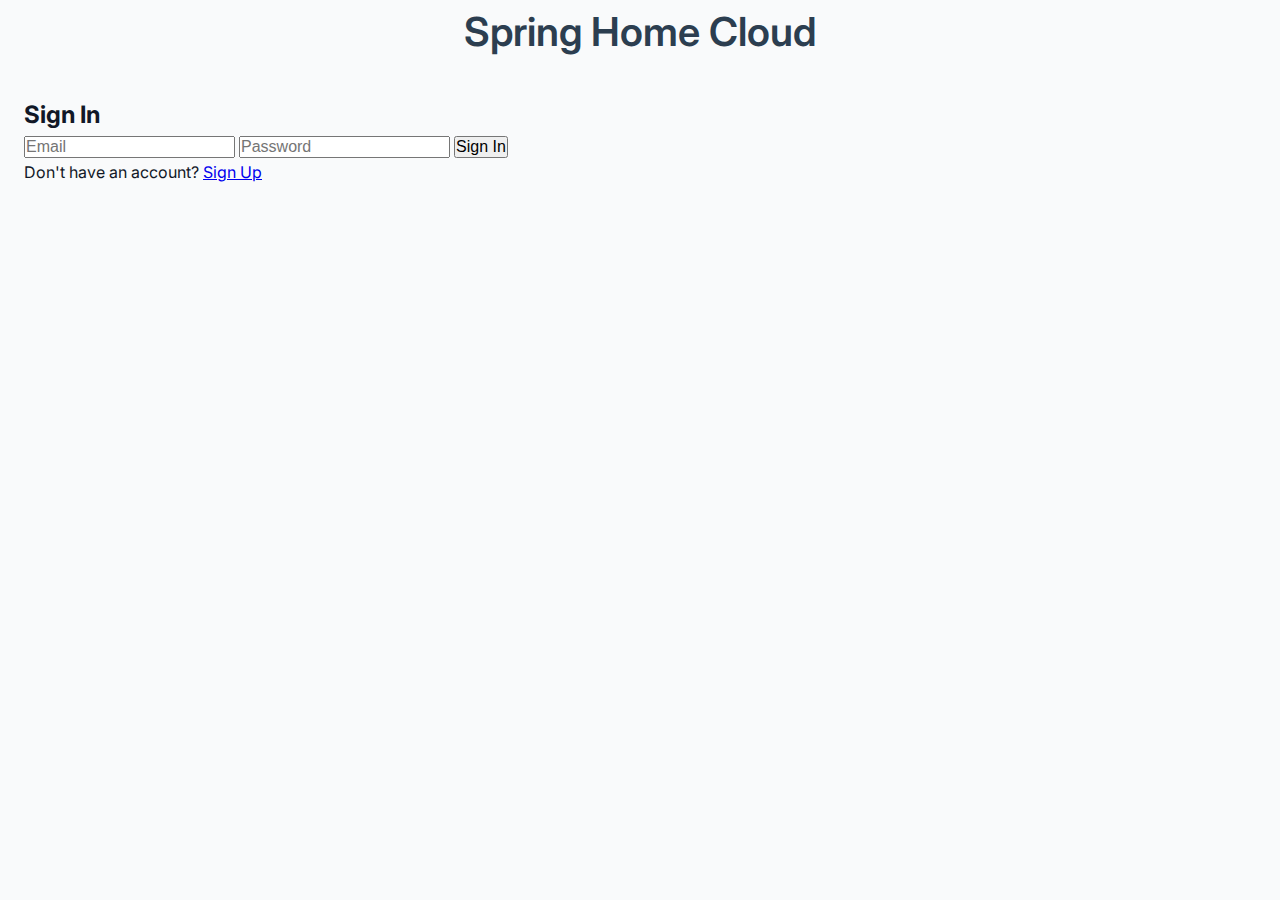
<file: src/main/resources/static/index.html>
<!DOCTYPE html>
<html lang="en">
<head>
    <meta charset="UTF-8">
    <meta name="viewport" content="width=device-width, initial-scale=1.0">
    <title>Spring Home Cloud</title>
    <link href="css/style.css" rel="stylesheet">
</head>
<body>
    <div class="container">
        <header>
            <h1>Spring Home Cloud</h1>
            <div id="userInfo" style="display: none;">
                Welcome, <span id="userName"></span>
                <button onclick="logout()">Logout</button>
            </div>
        </header>

        <div id="authForms">
            <div id="loginForm">
                <h2>Sign In</h2>
                <form onsubmit="login(event)">
                    <input type="email" id="loginEmail" placeholder="Email" required>
                    <input type="password" id="loginPassword" placeholder="Password" required>
                    <button type="submit">Sign In</button>
                </form>
                <p>Don't have an account? <a href="#" onclick="toggleForms()">Sign Up</a></p>
            </div>

            <div id="registerForm" style="display: none;">
                <h2>Sign Up</h2>
                <form onsubmit="register(event)">
                    <input type="text" id="fullName" placeholder="Full Name" required>
                    <input type="email" id="registerEmail" placeholder="Email" required>
                    <input type="password" id="registerPassword" placeholder="Password" required>
                    <button type="submit">Sign Up</button>
                </form>
                <p>Already have an account? <a href="#" onclick="toggleForms()">Sign In</a></p>
            </div>
        </div>

        <div id="fileManager" style="display: none;">
            <div id="dropZone">
                <p>Drag and drop files here or click to upload</p>
                <input type="file" id="fileInput" multiple style="display: none;">
            </div>

            <div id="fileList">
                <h2>Your Files</h2>
                <div id="files"></div>
            </div>
        </div>
    </div>
    <script src="js/app.js"></script>
</body>
</html>
</file>
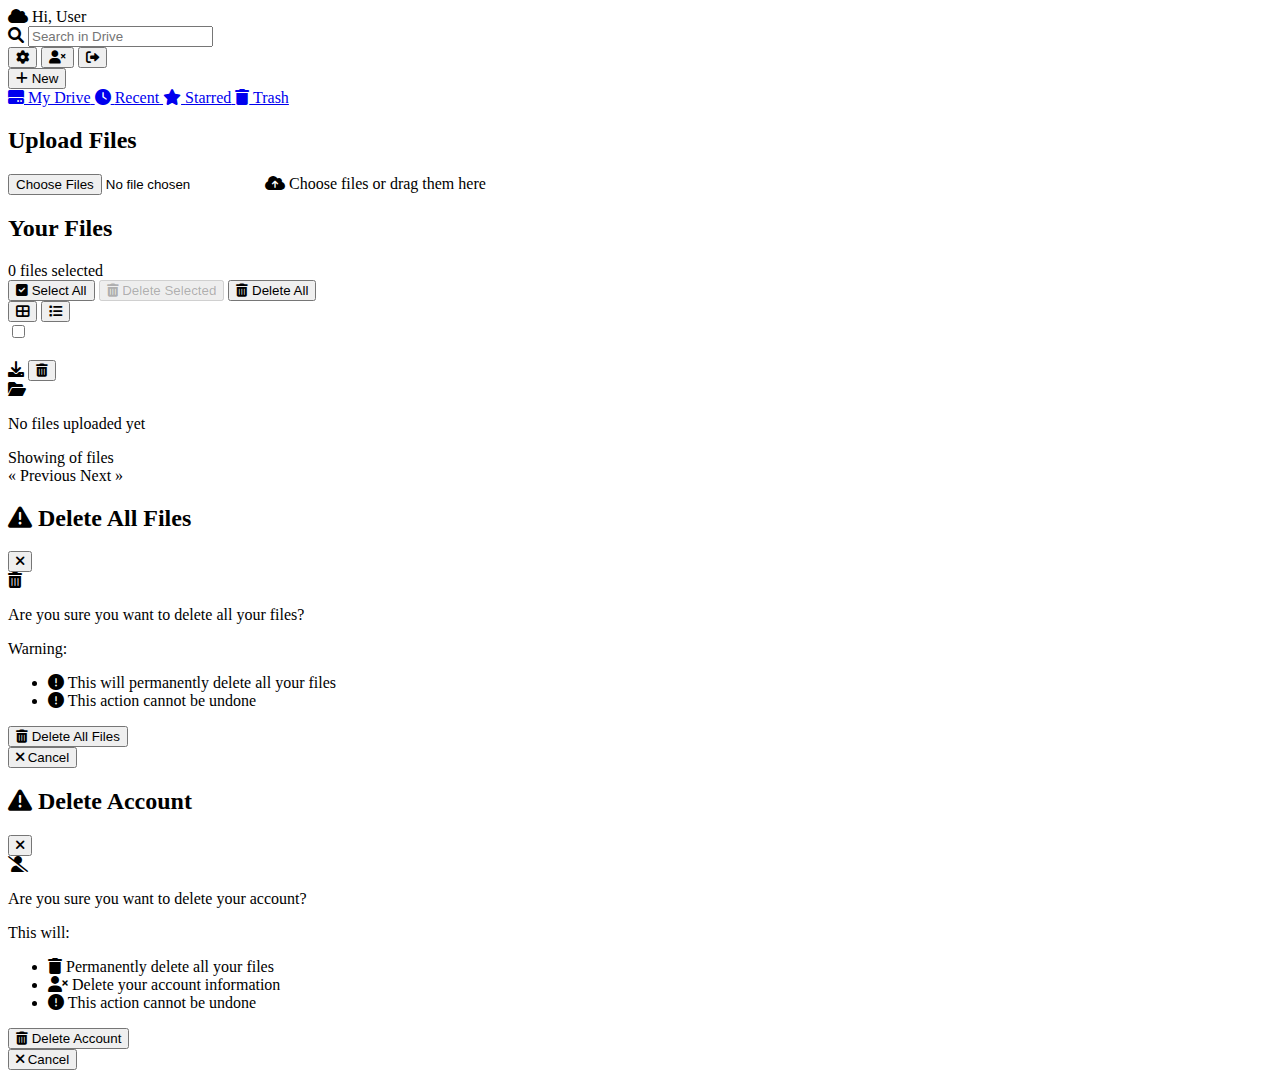
<file: src/main/resources/templates/home.html>
<!DOCTYPE html>
<html xmlns:th="http://www.thymeleaf.org" lang="en">
  <head>
    <meta charset="UTF-8" />
    <meta
      name="viewport"
      content="width=device-width, initial-scale=1.0, maximum-scale=1.0, user-scalable=no"
    />
    <title>Drive - Spring Cloud</title>
    <link
      rel="stylesheet"
      th:href="@{/css/style.css(v=${#dates.createNow().getTime()})}"
    />
    <link
      rel="stylesheet"
      href="https://cdnjs.cloudflare.com/ajax/libs/font-awesome/6.0.0/css/all.min.css"
    />
  </head>
  <body class="drive-layout">
    <!-- Header -->
    <header class="drive-header">
      <div class="header-left">
        <div class="brand">
          <i class="fas fa-cloud brand-icon"></i>
          <span class="brand-name"
            >Hi, <span th:text="${userFullName}">User</span></span
          >
        </div>
        <div class="search-bar">
          <i class="fas fa-search search-icon"></i>
          <input type="text" placeholder="Search in Drive" />
        </div>
      </div>
      <div class="header-right">
        <button class="icon-btn" title="Settings">
          <i class="fas fa-cog"></i>
        </button>
        <button id="deleteAccountBtn" class="icon-btn" title="Delete Account">
          <i class="fas fa-user-times"></i>
        </button>
        <form th:action="@{/logout}" method="post" style="display: inline">
          <button type="submit" class="icon-btn" title="Sign out">
            <i class="fas fa-sign-out-alt"></i>
          </button>
        </form>
      </div>
    </header>

    <!-- Main Content -->
    <div class="drive-container">
      <!-- Sidebar -->
      <aside class="drive-sidebar">
        <div class="upload-btn-container">
          <button
            class="new-btn"
            onclick="document.getElementById('file').click()"
          >
            <i class="fas fa-plus"></i>
            <span>New</span>
          </button>
        </div>
        <nav class="sidebar-nav">
          <a href="#" class="nav-item active">
            <i class="fas fa-hdd"></i>
            <span>My Drive</span>
          </a>
          <a href="#" class="nav-item">
            <i class="fas fa-clock"></i>
            <span>Recent</span>
          </a>
          <a href="#" class="nav-item">
            <i class="fas fa-star"></i>
            <span>Starred</span>
          </a>
          <a href="#" class="nav-item">
            <i class="fas fa-trash"></i>
            <span>Trash</span>
          </a>
        </nav>
      </aside>

      <!-- Main Content Area -->
      <main class="drive-main">
        <div class="upload-section">
          <h2>Upload Files</h2>
          <div class="upload-card">
            <form
              th:action="@{/files/upload}"
              method="post"
              enctype="multipart/form-data"
              class="upload-form"
            >
              <div class="file-input-container">
                <input
                  type="file"
                  name="files"
                  id="file"
                  class="file-input"
                  required
                  multiple
                  accept="*/*"
                />
                <label for="file" class="file-label">
                  <i class="fas fa-cloud-upload-alt"></i>
                  <span>Choose files or drag them here</span>
                </label>
              </div>
              <div
                id="uploadProgress"
                class="upload-progress"
                style="display: none"
              >
                <div class="progress-bar">
                  <div class="progress-fill"></div>
                </div>
                <div class="progress-text">
                  Uploading... <span class="progress-percent">0%</span>
                </div>
              </div>
              <div id="previewContainer" class="preview-container"></div>
            </form>
          </div>
        </div>

        <div class="files-section">
          <h2>Your Files</h2>
          <div
            th:if="${message}"
            class="alert alert-success"
            th:text="${message}"
          ></div>
          <div
            th:if="${error}"
            class="alert alert-error"
            th:text="${error}"
          ></div>

          <div class="bulk-actions" th:if="${files != null and !files.empty}">
            <div class="selection-info">
              <span id="selectedCount">0 files selected</span>
            </div>
            <div class="bulk-buttons">
              <button id="selectAll" class="action-btn">
                <i class="fas fa-check-square"></i> Select All
              </button>
              <button
                id="deleteSelected"
                class="action-btn delete-btn"
                disabled
              >
                <i class="fas fa-trash-alt"></i> Delete Selected
              </button>
              <button
                onclick="showDeleteAllFilesModal()"
                class="action-btn delete-btn"
              >
                <i class="fas fa-trash-alt"></i> Delete All
              </button>
            </div>
          </div>

          <div class="view-controls">
            <div class="view-toggle">
              <button
                class="view-btn active"
                data-view="grid"
                title="Grid view"
              >
                <i class="fas fa-th-large"></i>
              </button>
              <button class="view-btn" data-view="list" title="List view">
                <i class="fas fa-list"></i>
              </button>
            </div>
          </div>

          <div class="files-container">
            <div
              th:if="${files != null and !files.empty}"
              class="file-grid"
              id="filesView"
            >
              <div th:each="file : ${files}" class="file-card">
                <div class="file-select">
                  <input
                    type="checkbox"
                    th:value="${file.id}"
                    class="file-checkbox"
                    title="Select file"
                  />
                </div>
                <div
                  th:if="${file.contentType != null and file.contentType.startsWith('image/')}"
                  class="file-thumbnail"
                >
                  <img
                    th:src="@{/files/thumbnail/{id}(id=${file.id})}"
                    th:alt="${file.fileName}"
                    class="thumbnail-image"
                  />
                </div>
                <div
                  th:unless="${file.contentType != null and file.contentType.startsWith('image/')}"
                  class="file-icon"
                >
                  <i
                    th:class="${'fas ' + 
                        (file.contentType != null ? 
                            (file.contentType.startsWith('image/') ? 'fa-image' :
                             file.contentType.startsWith('video/') ? 'fa-file-video' :
                             file.contentType.startsWith('audio/') ? 'fa-file-audio' :
                             file.contentType == 'application/pdf' ? 'fa-file-pdf' :
                             file.contentType.contains('word') ? 'fa-file-word' :
                             file.contentType.contains('spreadsheet') ? 'fa-file-excel' :
                             file.contentType.contains('presentation') ? 'fa-file-powerpoint' :
                             'fa-file') : 'fa-file')}"
                  >
                  </i>
                </div>
                <div class="file-info">
                  <span class="file-name" th:text="${file.fileName}"></span>
                  <span
                    class="file-size"
                    th:text="${#numbers.formatDecimal(file.size/1024, 0, 2) + ' KB'}"
                  >
                  </span>
                </div>
                <div class="file-actions">
                  <a
                    th:href="@{/files/download/{id}(id=${file.id})}"
                    class="action-btn download-btn"
                    title="Download"
                  >
                    <i class="fas fa-download"></i>
                  </a>
                  <form
                    th:action="@{/files/delete/{id}(id=${file.id})}"
                    method="post"
                    style="display: inline"
                  >
                    <button
                      type="submit"
                      class="action-btn delete-btn"
                      title="Delete"
                    >
                      <i class="fas fa-trash-alt"></i>
                    </button>
                  </form>
                </div>
              </div>
            </div>

            <div
              th:if="${files != null and !files.empty}"
              class="file-list"
              style="display: none"
              id="listView"
            >
              <div class="list-header">
                <div class="list-cell sortable" data-sort="name">
                  Name
                  <i class="fas fa-sort"></i>
                </div>
                <div class="list-cell sortable" data-sort="size">
                  Size
                  <i class="fas fa-sort"></i>
                </div>
                <div class="list-cell sortable" data-sort="date">
                  Modified
                  <i class="fas fa-sort"></i>
                </div>
                <div class="list-cell">Actions</div>
              </div>
              <div th:each="file : ${files}" class="list-row">
                <div class="list-cell name-cell">
                  <input
                    type="checkbox"
                    th:value="${file.id}"
                    class="file-checkbox"
                    title="Select file"
                  />
                  <i
                    th:class="${'fas ' + 
                      (file.contentType != null ? 
                          (file.contentType.startsWith('image/') ? 'fa-image' :
                           file.contentType.startsWith('video/') ? 'fa-file-video' :
                           file.contentType.startsWith('audio/') ? 'fa-file-audio' :
                           file.contentType == 'application/pdf' ? 'fa-file-pdf' :
                           file.contentType.contains('word') ? 'fa-file-word' :
                           file.contentType.contains('spreadsheet') ? 'fa-file-excel' :
                           file.contentType.contains('presentation') ? 'fa-file-powerpoint' :
                           'fa-file') : 'fa-file')}"
                  >
                  </i>
                  <span th:text="${file.fileName}"></span>
                </div>
                <div
                  class="list-cell"
                  th:text="${#numbers.formatDecimal(file.size/1024, 0, 2) + ' KB'}"
                ></div>
                <div
                  class="list-cell"
                  th:text="${#temporals.format(file.uploadDateTime, 'MMM dd, yyyy')}"
                ></div>
                <div class="list-cell actions-cell">
                  <a
                    th:href="@{/files/download/{id}(id=${file.id})}"
                    class="action-btn download-btn"
                    title="Download"
                  >
                    <i class="fas fa-download"></i>
                  </a>
                  <form
                    th:action="@{/files/delete/{id}(id=${file.id})}"
                    method="post"
                    style="display: inline"
                  >
                    <button
                      type="submit"
                      class="action-btn delete-btn"
                      title="Delete"
                    >
                      <i class="fas fa-trash-alt"></i>
                    </button>
                  </form>
                </div>
              </div>
            </div>
            <div th:if="${files == null or files.empty}" class="no-files">
              <i class="fas fa-folder-open"></i>
              <p>No files uploaded yet</p>
            </div>
          </div>
        </div>

        <!-- Add this after the file list -->
        <div class="pagination" th:if="${totalPages > 1}">
          <div class="pagination-info">
            Showing <span th:text="${files.size()}"></span> of
            <span th:text="${totalItems}"></span> files
          </div>
          <div class="pagination-controls">
            <a
              th:if="${currentPage > 0}"
              th:href="@{/home(page=${currentPage - 1})}"
              class="page-link"
              >&laquo; Previous</a
            >

            <span th:each="i : ${#numbers.sequence(0, totalPages - 1)}">
              <a
                th:if="${i != currentPage}"
                th:href="@{/home(page=${i})}"
                class="page-link"
                th:text="${i + 1}"
              ></a>
              <span
                th:if="${i == currentPage}"
                class="page-link active"
                th:text="${i + 1}"
              ></span>
            </span>

            <a
              th:if="${currentPage < totalPages - 1}"
              th:href="@{/home(page=${currentPage + 1})}"
              class="page-link"
              >Next &raquo;</a
            >
          </div>
        </div>
      </main>
    </div>

    <form
      id="bulkDeleteForm"
      th:action="@{/files/delete-multiple}"
      method="post"
      style="display: none"
    >
      <input type="hidden" name="fileIds" id="fileIdsInput" />
    </form>

    <div id="deleteAllFilesModal" class="modal">
      <div class="modal-content">
        <div class="modal-header">
          <h2><i class="fas fa-exclamation-triangle"></i> Delete All Files</h2>
          <button class="modal-close" onclick="closeDeleteAllFilesModal()">
            <i class="fas fa-times"></i>
          </button>
        </div>
        <div class="modal-body">
          <div class="warning-icon">
            <i class="fas fa-trash-alt"></i>
          </div>
          <p class="modal-message">
            Are you sure you want to delete all your files?
          </p>
          <div class="warning-list">
            <p>Warning:</p>
            <ul>
              <li>
                <i class="fas fa-exclamation-circle"></i> This will permanently
                delete all your files
              </li>
              <li>
                <i class="fas fa-exclamation-circle"></i> This action cannot be
                undone
              </li>
            </ul>
          </div>
        </div>
        <div class="modal-actions">
          <form th:action="@{/files/delete-all}" method="post">
            <button type="submit" class="danger-btn">
              <i class="fas fa-trash-alt"></i> Delete All Files
            </button>
          </form>
          <button class="cancel-btn" onclick="closeDeleteAllFilesModal()">
            <i class="fas fa-times"></i> Cancel
          </button>
        </div>
      </div>
    </div>

    <div id="deleteAccountModal" class="modal">
      <div class="modal-content">
        <div class="modal-header">
          <h2><i class="fas fa-exclamation-triangle"></i> Delete Account</h2>
          <button class="modal-close" onclick="closeDeleteModal()">
            <i class="fas fa-times"></i>
          </button>
        </div>
        <div class="modal-body">
          <div class="warning-icon">
            <i class="fas fa-user-slash"></i>
          </div>
          <p class="modal-message">
            Are you sure you want to delete your account?
          </p>
          <div class="warning-list">
            <p>This will:</p>
            <ul>
              <li>
                <i class="fas fa-trash"></i> Permanently delete all your files
              </li>
              <li>
                <i class="fas fa-user-times"></i> Delete your account
                information
              </li>
              <li>
                <i class="fas fa-exclamation-circle"></i> This action cannot be
                undone
              </li>
            </ul>
          </div>
        </div>
        <div class="modal-actions">
          <form th:action="@{/account/delete}" method="post">
            <button type="submit" class="danger-btn">
              <i class="fas fa-trash-alt"></i> Delete Account
            </button>
          </form>
          <button class="cancel-btn" onclick="closeDeleteModal()">
            <i class="fas fa-times"></i> Cancel
          </button>
        </div>
      </div>
    </div>

    <script>
      // File type icons mapping
      const fileIcons = {
        image: "fa-image",
        pdf: "fa-file-pdf",
        word: "fa-file-word",
        excel: "fa-file-excel",
        powerpoint: "fa-file-powerpoint",
        text: "fa-file-alt",
        video: "fa-file-video",
        audio: "fa-file-audio",
        zip: "fa-file-archive",
        default: "fa-file",
      };

      function getFileIcon(fileType) {
        if (fileType.startsWith("image/")) return fileIcons.image;
        if (fileType === "application/pdf") return fileIcons.pdf;
        if (fileType.includes("word")) return fileIcons.word;
        if (fileType.includes("excel") || fileType.includes("spreadsheet"))
          return fileIcons.excel;
        if (
          fileType.includes("powerpoint") ||
          fileType.includes("presentation")
        )
          return fileIcons.powerpoint;
        if (fileType.startsWith("text/")) return fileIcons.text;
        if (fileType.startsWith("video/")) return fileIcons.video;
        if (fileType.startsWith("audio/")) return fileIcons.audio;
        if (fileType.includes("zip") || fileType.includes("compressed"))
          return fileIcons.zip;
        return fileIcons.default;
      }

      function updateFilePreview(files) {
        const previewContainer = document.getElementById("previewContainer");
        previewContainer.innerHTML = "";

        Array.from(files).forEach((file) => {
          const preview = document.createElement("div");
          preview.className = "file-preview";

          if (file.type.startsWith("image/")) {
            // Create image preview container
            const imgContainer = document.createElement("div");
            imgContainer.className = "preview-image-container";

            // Create loading indicator
            const loading = document.createElement("div");
            loading.className = "preview-loading";
            loading.innerHTML = '<i class="fas fa-spinner fa-spin"></i>';
            imgContainer.appendChild(loading);

            // Create and load image
            const img = document.createElement("img");
            img.className = "preview-image";

            const reader = new FileReader();
            reader.onload = function (e) {
              img.src = e.target.result;
              loading.remove(); // Remove loading indicator when image is loaded
            };
            reader.onerror = function (e) {
              loading.innerHTML = '<i class="fas fa-exclamation-circle"></i>';
              console.error("Error loading image preview:", e);
            };

            reader.readAsDataURL(file);
            imgContainer.appendChild(img);
            preview.appendChild(imgContainer);
          } else {
            // Create icon preview for non-images
            const icon = document.createElement("i");
            icon.className = `fas ${getFileIcon(file.type)} preview-icon`;
            preview.appendChild(icon);
          }

          const fileInfo = document.createElement("div");
          fileInfo.className = "preview-info";

          const fileName = document.createElement("span");
          fileName.className = "preview-name";
          fileName.textContent = file.name;

          const fileSize = document.createElement("span");
          fileSize.className = "preview-size";
          fileSize.textContent = formatFileSize(file.size);

          fileInfo.appendChild(fileName);
          fileInfo.appendChild(fileSize);
          preview.appendChild(fileInfo);

          const removeBtn = document.createElement("button");
          removeBtn.type = "button";
          removeBtn.className = "preview-remove";
          removeBtn.innerHTML = '<i class="fas fa-times"></i>';
          removeBtn.onclick = function () {
            const dt = new DataTransfer();
            const input = document.getElementById("file");
            const { files } = input;

            for (let i = 0; i < files.length; i++) {
              if (files[i] !== file) {
                dt.items.add(files[i]);
              }
            }

            input.files = dt.files;
            preview.remove();
            updateFileCount();
          };

          preview.appendChild(removeBtn);
          previewContainer.appendChild(preview);
        });

        updateFileCount();
      }

      function formatFileSize(bytes) {
        if (bytes === 0) return "0 Bytes";
        const k = 1024;
        const sizes = ["Bytes", "KB", "MB", "GB"];
        const i = Math.floor(Math.log(bytes) / Math.log(k));
        return parseFloat((bytes / Math.pow(k, i)).toFixed(2)) + " " + sizes[i];
      }

      function updateFileCount() {
        const fileInput = document.getElementById("file");
        const label = document.querySelector(".file-label span");
        const fileCount = fileInput.files.length;

        if (fileCount === 0) {
          label.textContent = "Choose files or drag them here";
        } else if (fileCount === 1) {
          label.textContent = fileInput.files[0].name;
        } else {
          label.textContent = `${fileCount} files selected`;
        }
      }

      // File upload handling
      function uploadFiles(files) {
        if (files.length > 0) {
          const formData = new FormData();
          Array.from(files).forEach((file) => {
            formData.append("files", file);
          });

          // Show progress container
          const progressContainer = document.getElementById("uploadProgress");
          const progressBar = progressContainer.querySelector(".progress-fill");
          const progressText =
            progressContainer.querySelector(".progress-percent");
          progressContainer.style.display = "block";

          // Auto upload with progress
          fetch("/files/upload", {
            method: "POST",
            body: formData,
            // Add upload progress tracking
            onUploadProgress: (progressEvent) => {
              const percentCompleted = Math.round(
                (progressEvent.loaded * 100) / progressEvent.total
              );
              progressBar.style.width = percentCompleted + "%";
              progressText.textContent = percentCompleted + "%";
            },
          })
            .then((response) => {
              if (!response.ok) throw new Error("Upload failed");
              progressContainer.style.display = "none";
              window.location.reload();
            })
            .catch((error) => {
              console.error("Upload failed:", error);
              alert("Failed to upload files: " + error.message);
              progressContainer.style.display = "none";
            });
        }
      }

      // File input change handler
      document.getElementById("file").addEventListener("change", function (e) {
        uploadFiles(this.files);
      });

      // Drag and drop handlers
      function preventDefaults(e) {
        e.preventDefault();
        e.stopPropagation();
      }

      function handleDragEnter(e) {
        preventDefaults(e);
        dropZone.classList.add("dragover");
      }

      function handleDragLeave(e) {
        preventDefaults(e);
        dropZone.classList.remove("dragover");
      }

      function handleDrop(e) {
        preventDefaults(e);
        dropZone.classList.remove("dragover");
        uploadFiles(e.dataTransfer.files);
      }

      const dropZone = document.querySelector(".file-input-container");

      // Add event listeners
      dropZone.addEventListener("dragenter", handleDragEnter);
      dropZone.addEventListener("dragover", handleDragEnter);
      dropZone.addEventListener("dragleave", handleDragLeave);
      dropZone.addEventListener("drop", handleDrop);

      // Prevent drag and drop on document
      document.addEventListener("dragenter", preventDefaults);
      document.addEventListener("dragover", preventDefaults);
      document.addEventListener("dragleave", preventDefaults);
      document.addEventListener("drop", preventDefaults);

      // Add these functions
      function showDeleteAllFilesModal() {
        document.getElementById("deleteAllFilesModal").style.display = "flex";
      }

      function closeDeleteAllFilesModal() {
        document.getElementById("deleteAllFilesModal").style.display = "none";
      }

      // Add this to your existing window click handler
      window.addEventListener("click", (e) => {
        if (e.target === document.getElementById("deleteAllFilesModal")) {
          closeDeleteAllFilesModal();
        }
        if (e.target === deleteAccountModal) {
          closeDeleteModal();
        }
      });

      // View toggle functionality
      document.addEventListener("DOMContentLoaded", function () {
        const viewBtns = document.querySelectorAll(".view-btn");
        const gridView = document.getElementById("filesView");
        const listView = document.getElementById("listView");

        viewBtns.forEach((btn) => {
          btn.addEventListener("click", () => {
            const view = btn.dataset.view;

            // Update active button
            viewBtns.forEach((b) => b.classList.remove("active"));
            btn.classList.add("active");

            // Show selected view
            if (view === "grid") {
              gridView.style.display = "grid";
              listView.style.display = "none";
            } else {
              gridView.style.display = "none";
              listView.style.display = "block";
            }

            // Store preference
            localStorage.setItem("preferredView", view);
          });
        });

        // Restore preferred view
        const preferredView = localStorage.getItem("preferredView");
        if (preferredView) {
          document.querySelector(`[data-view="${preferredView}"]`).click();
        }
      });

      function initializeSorting() {
        const sortableHeaders = document.querySelectorAll(".sortable");
        let currentSort = { column: null, direction: "asc" };

        function sortFiles(column, direction) {
          const listView = document.getElementById("listView");
          const rows = Array.from(listView.querySelectorAll(".list-row"));
          const header = listView.querySelector(".list-header");

          const sortedRows = rows.sort((a, b) => {
            let aValue, bValue;

            switch (column) {
              case "name":
                aValue = a.querySelector(".name-cell span").textContent;
                bValue = b.querySelector(".name-cell span").textContent;
                return direction === "asc"
                  ? aValue.localeCompare(bValue)
                  : bValue.localeCompare(aValue);

              case "size":
                aValue = parseFloat(
                  a.querySelector(".list-cell:nth-child(2)").textContent
                );
                bValue = parseFloat(
                  b.querySelector(".list-cell:nth-child(2)").textContent
                );
                return direction === "asc" ? aValue - bValue : bValue - aValue;

              case "date":
                aValue = new Date(
                  a.querySelector(".list-cell:nth-child(3)").textContent
                );
                bValue = new Date(
                  b.querySelector(".list-cell:nth-child(3)").textContent
                );
                return direction === "asc" ? aValue - bValue : bValue - aValue;
            }
          });

          // Clear existing rows
          rows.forEach((row) => row.remove());

          // Append sorted rows
          sortedRows.forEach((row) => listView.appendChild(row));
        }

        sortableHeaders.forEach((header) => {
          header.addEventListener("click", () => {
            const column = header.dataset.sort;
            let direction = "asc";

            // Reset other headers
            sortableHeaders.forEach((h) => {
              if (h !== header) {
                h.classList.remove("asc", "desc");
              }
            });

            // Toggle direction if same column
            if (currentSort.column === column) {
              direction = header.classList.contains("asc") ? "desc" : "asc";
              header.classList.toggle("asc");
              header.classList.toggle("desc");
            } else {
              // New column, set to asc
              header.classList.add("asc");
              header.classList.remove("desc");
            }

            currentSort = { column, direction };
            sortFiles(column, direction);
          });
        });

        // Initial sort by name
        if (sortableHeaders.length > 0) {
          const nameHeader = document.querySelector('[data-sort="name"]');
          nameHeader.classList.add("asc");
          sortFiles("name", "asc");
        }
      }

      document.addEventListener("DOMContentLoaded", function () {
        initializeSorting();
      });

      const deleteAccountBtn = document.getElementById("deleteAccountBtn");
      const deleteAccountModal = document.getElementById("deleteAccountModal");

      deleteAccountBtn.addEventListener("click", () => {
        deleteAccountModal.style.display = "flex";
      });

      function closeDeleteModal() {
        deleteAccountModal.style.display = "none";
      }

      // Close modal when clicking outside
      window.addEventListener("click", (e) => {
        if (e.target === deleteAccountModal) {
          closeDeleteModal();
        }
      });

      // File selection handling
      function updateSelectedCount() {
        const selectedFiles = document.querySelectorAll(
          ".file-checkbox:checked"
        );
        const selectedCount = selectedFiles.length;
        document.getElementById(
          "selectedCount"
        ).textContent = `${selectedCount} files selected`;

        // Enable/disable delete selected button
        const deleteSelectedBtn = document.getElementById("deleteSelected");
        deleteSelectedBtn.disabled = selectedCount === 0;
      }

      // Select all functionality
      document
        .getElementById("selectAll")
        .addEventListener("click", function () {
          const checkboxes = document.querySelectorAll(".file-checkbox");
          const allChecked = Array.from(checkboxes).every((cb) => cb.checked);

          checkboxes.forEach((checkbox) => {
            checkbox.checked = !allChecked;
          });

          updateSelectedCount();
        });

      // Delete selected files
      document
        .getElementById("deleteSelected")
        .addEventListener("click", function () {
          const selectedFiles = document.querySelectorAll(
            ".file-checkbox:checked"
          );
          const fileIds = Array.from(selectedFiles).map((cb) => cb.value);

          if (fileIds.length === 0) return;

          if (confirm("Are you sure you want to delete the selected files?")) {
            fetch("/files/delete-multiple", {
              method: "POST",
              headers: {
                "Content-Type": "application/json",
              },
              body: JSON.stringify({ fileIds: fileIds }),
            })
              .then((response) => {
                if (!response.ok) throw new Error("Delete failed");
                window.location.reload();
              })
              .catch((error) => {
                console.error("Delete failed:", error);
                alert("Failed to delete files: " + error.message);
              });
          }
        });

      // Add checkbox change listener to each file
      document.querySelectorAll(".file-checkbox").forEach((checkbox) => {
        checkbox.addEventListener("change", updateSelectedCount);
      });
    </script>
  </body>
</html>
</file>
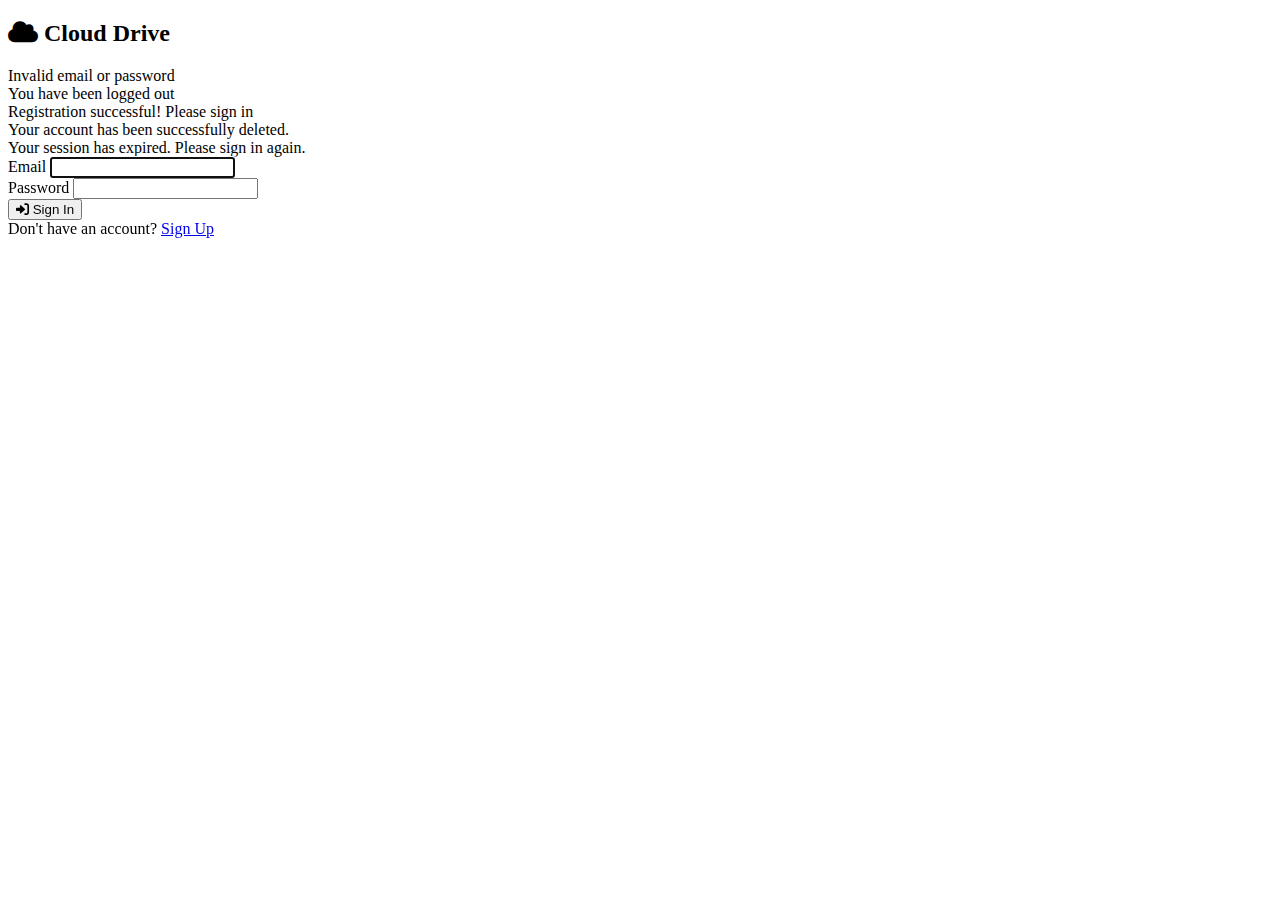
<file: src/main/resources/templates/login.html>
<!DOCTYPE html>
<html xmlns:th="http://www.thymeleaf.org" lang="en">
  <head>
    <meta charset="UTF-8" />
    <meta
      name="viewport"
      content="width=device-width, initial-scale=1.0, maximum-scale=1.0, user-scalable=no"
    />
    <title>Sign In - Cloud Drive</title>
    <link rel="stylesheet" th:href="@{/css/style.css}" />
    <link
      rel="stylesheet"
      href="https://cdnjs.cloudflare.com/ajax/libs/font-awesome/6.0.0/css/all.min.css"
    />
  </head>
  <body>
    <div class="auth-container">
      <div class="auth-form">
        <h2><i class="fas fa-cloud"></i> Cloud Drive</h2>
        <div th:if="${param.error}" class="alert alert-error">
          Invalid email or password
        </div>
        <div th:if="${param.logout}" class="alert alert-success">
          You have been logged out
        </div>
        <div th:if="${param.registered}" class="alert alert-success">
          Registration successful! Please sign in
        </div>
        <div th:if="${param.deleted}" class="alert alert-success">
          Your account has been successfully deleted.
        </div>
        <div th:if="${param.expired}" class="alert alert-error">
          Your session has expired. Please sign in again.
        </div>
        <form th:action="@{/login}" method="post">
          <div class="form-group">
            <label class="form-label" for="username">Email</label>
            <input
              type="email"
              id="username"
              name="username"
              class="form-input"
              required
              autofocus
            />
          </div>
          <div class="form-group">
            <label class="form-label" for="password">Password</label>
            <input
              type="password"
              id="password"
              name="password"
              class="form-input"
              required
            />
          </div>
          <button type="submit" class="auth-btn">
            <i class="fas fa-sign-in-alt"></i> Sign In
          </button>
        </form>
        <div class="auth-footer">
          Don't have an account?
          <a href="/register" class="auth-link">Sign Up</a>
        </div>
      </div>
    </div>
  </body>
</html>
</file>
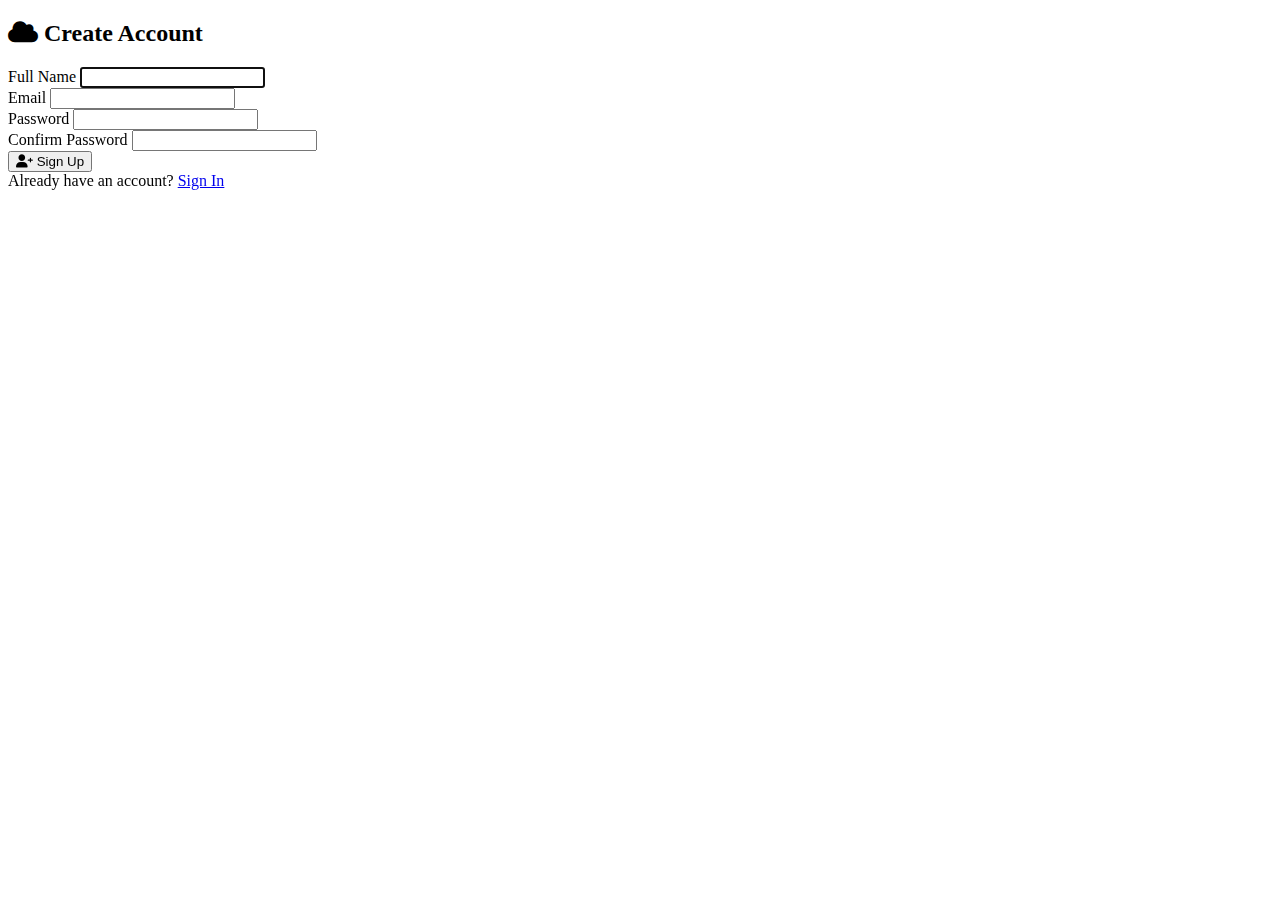
<file: src/main/resources/templates/register.html>
<!DOCTYPE html>
<html xmlns:th="http://www.thymeleaf.org" lang="en">
  <head>
    <meta charset="UTF-8" />
    <meta
      name="viewport"
      content="width=device-width, initial-scale=1.0, maximum-scale=1.0, user-scalable=no"
    />
    <title>Sign Up - Cloud Drive</title>
    <link rel="stylesheet" th:href="@{/css/style.css}" />
    <link
      rel="stylesheet"
      href="https://cdnjs.cloudflare.com/ajax/libs/font-awesome/6.0.0/css/all.min.css"
    />
  </head>
  <body>
    <div class="auth-container">
      <div class="auth-form">
        <h2><i class="fas fa-cloud"></i> Create Account</h2>

        <div
          th:if="${error}"
          class="alert alert-error"
          th:text="${error}"
        ></div>

        <form th:action="@{/register}" method="post">
          <div class="form-group">
            <label class="form-label" for="fullName">Full Name</label>
            <input
              type="text"
              id="fullName"
              name="fullName"
              class="form-input"
              required
              autofocus
            />
          </div>

          <div class="form-group">
            <label class="form-label" for="email">Email</label>
            <input
              type="email"
              id="email"
              name="email"
              class="form-input"
              required
            />
          </div>

          <div class="form-group">
            <label class="form-label" for="password">Password</label>
            <input
              type="password"
              id="password"
              name="password"
              class="form-input"
              required
            />
          </div>

          <div class="form-group">
            <label class="form-label" for="confirmPassword"
              >Confirm Password</label
            >
            <input
              type="password"
              id="confirmPassword"
              name="confirmPassword"
              class="form-input"
              required
              oninput="validatePasswords()"
            />
            <span
              id="passwordError"
              class="error-message"
              style="color: red; display: none"
            >
              Passwords do not match
            </span>
          </div>

          <button type="submit" class="auth-btn" id="submitBtn">
            <i class="fas fa-user-plus"></i> Sign Up
          </button>
        </form>

        <div class="auth-footer">
          Already have an account?
          <a href="/login" class="auth-link">Sign In</a>
        </div>

        <script>
          function validatePasswords() {
            const password = document.getElementById("password");
            const confirmPassword = document.getElementById("confirmPassword");
            const errorMessage = document.getElementById("passwordError");
            const submitBtn = document.getElementById("submitBtn");

            if (password.value !== confirmPassword.value) {
              errorMessage.style.display = "block";
              submitBtn.disabled = true;
            } else {
              errorMessage.style.display = "none";
              submitBtn.disabled = false;
            }
          }

          // Also validate when the first password field changes
          document
            .getElementById("password")
            .addEventListener("input", validatePasswords);
        </script>
      </div>
    </div>
  </body>
</html>
</file>
<file: src/main/resources/static/css/style.css>
@import url('https://fonts.googleapis.com/css2?family=Inter:wght@300;400;500;600;700&display=swap');

* {
    margin: 0;
    padding: 0;
    box-sizing: border-box;
}

body {
    font-family: var(--font-primary);
    -webkit-font-smoothing: antialiased;
    -moz-osx-font-smoothing: grayscale;
    line-height: 1.6;
    margin: 0;
    padding: 0;
    background-color: var(--bg-primary);
    color: var(--text-primary);
    min-height: 100vh;
}

.container {
    width: 100%;
    max-width: 1400px;
    margin: 0 auto;
    padding: 0 24px;
}

header {
    text-align: center;
    margin-bottom: 2rem;
}

header h1 {
    color: #2c3e50;
    font-size: 2.5rem;
    font-weight: 600;
}

.auth-container {
    min-height: 100vh;
    display: flex;
    align-items: center;
    justify-content: center;
    background: linear-gradient(135deg, var(--primary-light) 0%, var(--primary-dark) 100%);
    padding: 1.5rem;
}

.auth-form {
    background: var(--bg-white);
    padding: 2.5rem;
    border-radius: var(--radius-lg);
    box-shadow: var(--shadow-lg);
    width: 100%;
    max-width: 420px;
    animation: slideUp 0.5s ease-out;
}

.auth-form h2 {
    color: var(--text-primary);
    font-size: 1.875rem;
    font-weight: 700;
    text-align: center;
    margin-bottom: 2rem;
}

.form-group {
    margin-bottom: 1.5rem;
}

.form-label {
    display: block;
    color: var(--text-secondary);
    margin-bottom: 0.5rem;
    font-size: 0.875rem;
    font-weight: 500;
}

.form-input {
    width: 100%;
    padding: 0.75rem 1rem;
    border: 1px solid #e5e7eb;
    border-radius: var(--radius-md);
    font-size: 1rem;
    transition: all 0.2s;
}

.form-input:focus {
    border-color: var(--primary-color);
    box-shadow: 0 0 0 3px rgba(79, 70, 229, 0.1);
    outline: none;
}

.auth-btn {
    width: 100%;
    padding: 0.875rem;
    background: var(--primary-color);
    color: white;
    border: none;
    border-radius: var(--radius-md);
    font-size: 1rem;
    font-weight: 500;
    cursor: pointer;
    transition: all 0.2s;
}

.auth-btn:hover {
    background: var(--primary-dark);
    transform: translateY(-1px);
}

.auth-footer {
    text-align: center;
    margin-top: 1.5rem;
    color: var(--text-secondary);
}

.auth-link {
    color: var(--primary-color);
    text-decoration: none;
    font-weight: 500;
    transition: color 0.2s;
}

.auth-link:hover {
    color: var(--primary-dark);
    text-decoration: underline;
}

.alert {
    padding: 1rem;
    border-radius: var(--radius-md);
    margin-bottom: 1.5rem;
    font-size: 0.875rem;
    animation: slideIn 0.3s ease-out;
}

.alert-success {
    background-color: #ecfdf5;
    color: var(--success-color);
    border: 1px solid #a7f3d0;
}

.alert-error {
    background-color: #fef2f2;
    color: var(--danger-color);
    border: 1px solid #fecaca;
}

/* File list styling */
.file-list {
    background: white;
    padding: 1.5rem;
    border-radius: 10px;
    box-shadow: 0 2px 4px rgba(0, 0, 0, 0.1);
    margin-top: 2rem;
}

.file-list h3 {
    color: #2c3e50;
    margin-bottom: 1rem;
}

.file-list ul {
    list-style: none;
}

.file-list li {
    padding: 1rem;
    border-bottom: 1px solid #e1e8ed;
    display: flex;
    justify-content: space-between;
    align-items: center;
}

.file-list li:last-child {
    border-bottom: none;
}

.file-actions {
    display: flex;
    gap: 10px;
}

.file-actions a,
.file-actions button {
    padding: 8px 16px;
    border-radius: 4px;
    font-size: 0.9rem;
    cursor: pointer;
}

.file-actions a {
    background-color: #3498db;
    color: white;
    text-decoration: none;
}

.file-actions button {
    background-color: #e74c3c;
    color: white;
    border: none;
}

#dropZone {
    border: 2px dashed #ccc;
    padding: 20px;
    text-align: center;
    background-color: #fff;
    border-radius: 5px;
    margin-bottom: 20px;
    cursor: pointer;
}

#dropZone.dragover {
    background-color: #e3f2fd;
    border-color: #2196f3;
}

#fileList {
    background-color: #fff;
    padding: 20px;
    border-radius: 5px;
    box-shadow: 0 2px 5px rgba(0,0,0,0.1);
}

.file-item {
    display: flex;
    justify-content: space-between;
    align-items: center;
    padding: 10px;
    border-bottom: 1px solid #eee;
}

.file-item:last-child {
    border-bottom: none;
}

.user-info {
    display: flex;
    align-items: center;
    gap: 15px;
}

.file-manager {
    margin-top: 20px;
}

.drop-zone {
    border: 2px dashed #ccc;
    padding: 20px;
    text-align: center;
    background-color: #fff;
    border-radius: 5px;
    margin-bottom: 20px;
    cursor: pointer;
}

.drop-zone.dragover {
    background-color: #e3f2fd;
    border-color: #2196f3;
}

.no-files {
    text-align: center;
    padding: 20px;
    color: #666;
}

.button {
    padding: 8px 16px;
    background-color: #007bff;
    color: #fff;
    text-decoration: none;
    border-radius: 4px;
}

.button:hover {
    background-color: #0056b3;
}

.file-list ul {
    list-style: none;
    padding: 0;
}

.file-list li {
    padding: 10px;
    border: 1px solid #ddd;
    margin-bottom: 10px;
    display: flex;
    justify-content: space-between;
    align-items: center;
}

/* Add these styles for the home page */
.home-page {
    display: block;
    background-color: #f8fafc;
    min-height: 100vh;
}

.app-container {
    width: 100%;
    max-width: 1400px;
    margin: 0 auto;
    padding: 0 20px;
}

.top-nav {
    background-color: white;
    padding: 1rem 2rem;
    display: flex;
    justify-content: space-between;
    align-items: center;
    box-shadow: 0 2px 4px rgba(0, 0, 0, 0.1);
    margin-bottom: 2rem;
}

.nav-brand h1 {
    color: #2c3e50;
    font-size: 1.5rem;
    margin: 0;
}

.logout-btn {
    background-color: transparent;
    color: #64748b;
    border: 1px solid #e2e8f0;
    padding: 0.5rem 1rem;
    border-radius: 6px;
    cursor: pointer;
    transition: all 0.3s ease;
}

.logout-btn:hover {
    background-color: #f1f5f9;
    color: #334155;
}

.main-content {
    padding: 2rem 0;
}

.upload-section {
    margin-bottom: 3rem;
}

.upload-section h2 {
    color: #334155;
    margin-bottom: 1rem;
}

.upload-card {
    background-color: white;
    border-radius: 10px;
    padding: 2rem;
    box-shadow: 0 2px 4px rgba(0, 0, 0, 0.1);
}

.file-input-container {
    border: 2px dashed var(--border-color);
    border-radius: 8px;
    padding: 32px;
    text-align: center;
    background-color: var(--bg-gray);
    transition: all 0.3s ease;
}

.file-input-container.dragover {
    border-color: var(--primary-blue);
    background-color: var(--bg-active);
    transform: scale(1.02);
    box-shadow: 0 4px 6px rgba(0, 0, 0, 0.1);
}

.file-input {
    display: none;
}

.file-label {
    cursor: pointer;
    display: flex;
    flex-direction: column;
    align-items: center;
    gap: 1rem;
    color: #64748b;
}

.file-label i {
    font-size: 2rem;
    color: #3498db;
}

.upload-btn {
    width: auto;
    padding: 8px 16px;
    background-color: var(--primary-blue);
    color: white;
    border: none;
    border-radius: 16px;
    font-size: 14px;
    cursor: pointer;
    transition: all 0.2s;
    display: flex;
    align-items: center;
    gap: 8px;
    margin: 1rem auto 0;
}

.upload-btn:hover {
    background-color: var(--hover-blue);
}

.upload-btn i {
    font-size: 16px;
}

.files-section h2 {
    color: #334155;
    margin-bottom: 1rem;
}

.files-container {
    background-color: white;
    border-radius: 10px;
    padding: 2rem;
    box-shadow: 0 2px 4px rgba(0, 0, 0, 0.1);
}

.file-grid {
    display: grid;
    grid-template-columns: repeat(auto-fill, minmax(250px, 1fr));
    gap: 1.5rem;
}

.file-card {
    background: white;
    border: 1px solid #e2e8f0;
    border-radius: 8px;
    padding: 1rem;
    display: flex;
    flex-direction: column;
    transition: all 0.3s ease;
    animation: fadeIn 0.3s ease-out;
}

.file-card:hover {
    transform: translateY(-2px);
    box-shadow: 0 4px 6px rgba(0, 0, 0, 0.1);
}

.file-icon {
    font-size: 2.5rem;
    color: #64748b;
    margin: 1rem 0;
    text-align: center;
}

.file-info {
    margin-top: auto;
    text-align: center;
}

.file-name {
    display: block;
    color: #334155;
    font-weight: var(--font-weight-medium);
    letter-spacing: -0.01em;
    margin-bottom: 0.5rem;
    word-break: break-all;
}

.file-size {
    color: #64748b;
    font-size: 0.875rem;
}

.file-actions {
    display: flex;
    justify-content: center;
    gap: 1rem;
}

.action-btn {
    background: none;
    border: none;
    cursor: pointer;
    padding: 0.5rem;
    border-radius: 4px;
    transition: all 0.3s ease;
}

.download-btn {
    color: #3498db;
}

.download-btn:hover {
    background-color: #ebf8ff;
}

.delete-btn {
    color: #e74c3c;
}

.delete-btn:hover {
    background-color: #fff5f5;
}

.no-files {
    text-align: center;
    padding: 3rem;
    color: #64748b;
}

.no-files i {
    font-size: 3rem;
    margin-bottom: 1rem;
}

/* Responsive adjustments */
@media (max-width: 768px) {
    .app-container {
        padding: 0 1rem;
    }

    .top-nav {
        padding: 1rem;
    }

    .file-grid {
        grid-template-columns: 1fr;
    }

    .upload-card,
    .files-container {
        padding: 1rem;
    }
}

.preview-container {
    display: grid;
    grid-template-columns: repeat(auto-fill, minmax(180px, 1fr));
    gap: 1rem;
    margin: 1rem 0;
}

.file-preview {
    position: relative;
    background: white;
    border: 1px solid #e2e8f0;
    border-radius: 8px;
    padding: 1rem;
    text-align: center;
    transition: all 0.3s ease;
}

.file-preview:hover {
    transform: translateY(-2px);
    box-shadow: 0 4px 6px rgba(0, 0, 0, 0.1);
}

.preview-image-container {
    position: relative;
    width: 100%;
    height: 120px;
    background-color: #f8fafc;
    border-radius: 4px;
    overflow: hidden;
    margin-bottom: 0.5rem;
}

.preview-image {
    width: 100%;
    height: 100%;
    object-fit: contain;
    border-radius: 4px;
}

.preview-loading {
    position: absolute;
    top: 50%;
    left: 50%;
    transform: translate(-50%, -50%);
    color: #64748b;
    font-size: 1.5rem;
}

.preview-icon {
    font-size: 2.5rem;
    color: #64748b;
    margin: 1rem 0;
}

.preview-info {
    margin-top: 0.5rem;
}

.preview-name {
    display: block;
    font-size: 0.875rem;
    color: #334155;
    font-weight: var(--font-weight-medium);
    letter-spacing: -0.01em;
    overflow: hidden;
    text-overflow: ellipsis;
    white-space: nowrap;
}

.preview-size {
    display: block;
    font-size: 0.75rem;
    color: #64748b;
    margin-top: 0.25rem;
}

.preview-remove {
    position: absolute;
    top: 0.5rem;
    right: 0.5rem;
    background: rgba(0, 0, 0, 0.5);
    color: white;
    border: none;
    border-radius: 50%;
    width: 24px;
    height: 24px;
    display: flex;
    align-items: center;
    justify-content: center;
    cursor: pointer;
    opacity: 0;
    transition: opacity 0.3s ease;
}

.file-preview:hover .preview-remove {
    opacity: 1;
}

.preview-remove:hover {
    background: rgba(0, 0, 0, 0.7);
}

.file-thumbnail {
    width: 100%;
    height: 150px;
    overflow: hidden;
    border-radius: 8px;
    margin-bottom: 1rem;
    background-color: #f8fafc;
    display: flex;
    align-items: center;
    justify-content: center;
}

.thumbnail-image {
    width: 100%;
    height: 100%;
    object-fit: cover;
    transition: transform 0.3s ease;
}

.file-thumbnail:hover .thumbnail-image {
    transform: scale(1.05);
}

.file-card {
    background: white;
    border: 1px solid #e2e8f0;
    border-radius: 8px;
    padding: 1rem;
    display: flex;
    flex-direction: column;
    transition: all 0.3s ease;
}

.file-card:hover {
    transform: translateY(-2px);
    box-shadow: 0 4px 6px rgba(0, 0, 0, 0.1);
}

.file-icon {
    font-size: 2.5rem;
    color: #64748b;
    margin: 1rem 0;
    text-align: center;
}

.file-info {
    margin-top: auto;
    text-align: center;
}

.bulk-actions {
    display: flex;
    justify-content: space-between;
    align-items: center;
    margin-bottom: 1rem;
    padding: 1rem;
    background: white;
    border-radius: 8px;
    box-shadow: 0 1px 3px rgba(0, 0, 0, 0.1);
}

.bulk-buttons {
    display: flex;
    gap: 0.5rem;
}

.file-select {
    position: absolute;
    top: 0.5rem;
    left: 0.5rem;
    z-index: 1;
}

.file-checkbox {
    margin-right: 8px;
    width: 18px;
    height: 18px;
    cursor: pointer;
}

.file-card .file-checkbox {
    position: absolute;
    top: 8px;
    left: 8px;
}

.list-row .file-checkbox {
    margin-right: 12px;
}

.file-card {
    position: relative;
}

.action-btn:disabled {
    opacity: 0.5;
    cursor: not-allowed;
}

.selection-info {
    color: #64748b;
    font-size: 0.9rem;
}

.nav-actions {
    display: flex;
    gap: 1rem;
    align-items: center;
}

.delete-account-btn {
    background-color: #ef4444;
    color: white;
    border: none;
    padding: 0.5rem 1rem;
    border-radius: 6px;
    cursor: pointer;
    transition: all 0.3s ease;
    display: flex;
    align-items: center;
    gap: 0.5rem;
}

.delete-account-btn:hover {
    background-color: #dc2626;
}

.modal {
    display: none;
    position: fixed;
    top: 0;
    left: 0;
    width: 100%;
    height: 100%;
    background-color: rgba(0, 0, 0, 0.5);
    justify-content: center;
    align-items: center;
    z-index: 1000;
    backdrop-filter: blur(4px);
}

.modal-content {
    background-color: white;
    border-radius: 12px;
    max-width: 500px;
    width: 90%;
    box-shadow: 0 20px 25px -5px rgba(0, 0, 0, 0.1);
    overflow: hidden;
}

.modal-header {
    display: flex;
    justify-content: space-between;
    align-items: center;
    padding: 1.5rem;
    border-bottom: 1px solid var(--border-color);
}

.modal-header h2 {
    color: var(--danger-color);
    margin: 0;
    font-size: 1.5rem;
    display: flex;
    align-items: center;
    gap: 0.75rem;
}

.modal-close {
    background: none;
    border: none;
    color: var(--text-secondary);
    cursor: pointer;
    padding: 0.5rem;
    border-radius: 50%;
    display: flex;
    align-items: center;
    justify-content: center;
    transition: all 0.2s;
}

.modal-close:hover {
    background-color: var(--bg-hover);
    color: var(--text-primary);
}

.modal-body {
    padding: 2rem;
}

.warning-icon {
    text-align: center;
    font-size: 3rem;
    color: var(--danger-color);
    margin-bottom: 1.5rem;
}

.modal-message {
    text-align: center;
    font-size: 1.2rem;
    color: var(--text-primary);
    margin-bottom: 1.5rem;
}

.warning-list {
    background-color: var(--bg-gray);
    padding: 1.5rem;
    border-radius: 8px;
}

.warning-list p {
    color: var(--text-primary);
    margin-bottom: 0.75rem;
    font-weight: 500;
}

.warning-list ul {
    list-style: none;
    padding: 0;
    margin: 0;
}

.warning-list li {
    display: flex;
    align-items: center;
    gap: 0.75rem;
    color: var(--text-secondary);
    margin-bottom: 0.5rem;
}

.warning-list li i {
    color: var(--danger-color);
}

.modal-actions {
    display: flex;
    gap: 1rem;
    padding: 1.5rem;
    border-top: 1px solid var(--border-color);
    background-color: var(--bg-gray);
}

.danger-btn {
    background-color: var(--danger-color);
    color: white;
    border: none;
    padding: 0.75rem 1.5rem;
    border-radius: 8px;
    cursor: pointer;
    display: flex;
    align-items: center;
    gap: 0.5rem;
    font-weight: 500;
    transition: all 0.2s;
}

.danger-btn:hover {
    background-color: var(--danger-dark);
}

.cancel-btn {
    background-color: white;
    color: var(--text-secondary);
    border: 1px solid var(--border-color);
    padding: 0.75rem 1.5rem;
    border-radius: 8px;
    cursor: pointer;
    display: flex;
    align-items: center;
    gap: 0.5rem;
    font-weight: 500;
    transition: all 0.2s;
}

.cancel-btn:hover {
    background-color: var(--bg-hover);
    color: var(--text-primary);
}

:root {
    --primary-color: #4f46e5;
    --primary-dark: #4338ca;
    --primary-light: #818cf8;
    --success-color: #10b981;
    --danger-color: #ef4444;
    --text-primary: #111827;
    --text-secondary: #6b7280;
    --bg-primary: #f9fafb;
    --bg-white: #ffffff;
    --shadow-sm: 0 1px 2px 0 rgb(0 0 0 / 0.05);
    --shadow: 0 4px 6px -1px rgb(0 0 0 / 0.1);
    --shadow-lg: 0 10px 15px -3px rgb(0 0 0 / 0.1);
    --radius-lg: 1rem;
    --radius-md: 0.5rem;
    --header-height: 64px;
    --sidebar-width: 256px;
    --primary-blue: #1a73e8;
    --hover-blue: #1557b0;
    --bg-hover: #f1f3f4;
    --bg-active: #e8f0fe;
    --bg-gray: #f8f9fa;
    --font-primary: -apple-system, BlinkMacSystemFont, 'SF Pro Display', 'Inter', system-ui, sans-serif;
    --font-weight-light: 300;
    --font-weight-regular: 400;
    --font-weight-medium: 500;
    --font-weight-semibold: 600;
    --font-weight-bold: 700;
}

body.home-page {
    background-color: var(--bg-primary);
    margin: 0;
    min-height: 100vh;
    display: flex;
    flex-direction: column;
}

.top-nav {
    background-color: var(--bg-secondary);
    border-bottom: 1px solid var(--border-color);
    padding: 1rem 0;
    position: sticky;
    top: 0;
    z-index: 100;
}

.nav-container {
    max-width: 1400px;
    margin: 0 auto;
    padding: 0 1.5rem;
    display: flex;
    justify-content: space-between;
    align-items: center;
}

.nav-brand {
    display: flex;
    align-items: center;
    gap: 0.75rem;
    color: var(--primary-color);
}

.brand-icon {
    font-size: 1.75rem;
}

.nav-brand h1 {
    font-size: 1.5rem;
    font-weight: 600;
    margin: 0;
}

.nav-actions {
    display: flex;
    gap: 1rem;
    align-items: center;
}

.nav-btn {
    display: flex;
    align-items: center;
    gap: 0.5rem;
    padding: 0.5rem 1rem;
    border-radius: 0.5rem;
    border: 1px solid var(--border-color);
    background: var(--bg-secondary);
    color: var(--text-secondary);
    cursor: pointer;
    transition: all 0.2s;
}

.nav-btn:hover {
    background: var(--bg-primary);
    color: var(--text-primary);
}

.nav-btn.danger {
    color: var(--danger-color);
    border-color: var(--danger-color);
}

.nav-btn.danger:hover {
    background: var(--danger-color);
    color: white;
}

.main-content {
    max-width: 1400px;
    margin: 2rem auto;
    padding: 0 1.5rem;
}

.upload-section {
    background: var(--bg-secondary);
    border-radius: 1rem;
    padding: 2rem;
    box-shadow: var(--shadow);
    margin-bottom: 2rem;
}

.file-input-container {
    border: 2px dashed var(--primary-color);
    border-radius: 1rem;
    padding: 3rem 2rem;
    text-align: center;
    transition: all 0.3s;
    background: var(--bg-primary);
    animation: fadeIn 0.3s ease-out;
}

.file-input-container:hover,
.file-input-container.dragover {
    background: #eff6ff;
    border-color: var(--primary-dark);
}

.file-label {
    display: flex;
    flex-direction: column;
    align-items: center;
    gap: 1rem;
    color: var(--text-secondary);
}

.file-label i {
    font-size: 2.5rem;
    color: var(--primary-color);
}

.file-grid {
    display: grid;
    grid-template-columns: repeat(auto-fill, minmax(280px, 1fr));
    gap: 1.5rem;
    margin-top: 1.5rem;
}

.file-card {
    background: var(--bg-secondary);
    border-radius: 1rem;
    padding: 1.5rem;
    box-shadow: var(--shadow-sm);
    transition: all 0.3s;
    position: relative;
    display: flex;
    flex-direction: column;
    gap: 1rem;
    animation: fadeIn 0.3s ease-out;
}

.file-card:hover {
    transform: translateY(-2px);
    box-shadow: var(--shadow);
}

.file-thumbnail {
    aspect-ratio: 16/9;
    overflow: hidden;
    border-radius: 0.5rem;
    background: var(--bg-primary);
    animation: fadeIn 0.3s ease-out;
}

.thumbnail-image {
    width: 100%;
    height: 100%;
    object-fit: cover;
    transition: transform 0.3s;
}

.file-card:hover .thumbnail-image {
    transform: scale(1.05);
}

.section-title {
    color: var(--text-primary);
    font-size: 1.5rem;
    font-weight: 600;
    margin-bottom: 1rem;
}

/* Add more modern styling for your existing components */
@keyframes fadeIn {
    from { opacity: 0; transform: translateY(10px); }
    to { opacity: 1; transform: translateY(0); }
}

/* Smooth transitions */
.file-card,
.nav-btn,
.file-input-container,
.thumbnail-image {
    transition: all 0.3s cubic-bezier(0.4, 0, 0.2, 1);
}

.drive-layout {
    margin: 0;
    padding: 0;
    height: 100vh;
    font-family: 'Google Sans', Roboto, Arial, sans-serif;
    background-color: white;
    color: var(--text-primary);
    display: flex;
    flex-direction: column;
}

/* Header Styles */
.drive-header {
    height: var(--header-height);
    border-bottom: 1px solid var(--border-color);
    display: flex;
    align-items: center;
    justify-content: space-between;
    padding: 0 16px;
    position: fixed;
    top: 0;
    left: 0;
    right: 0;
    background: white;
    z-index: 100;
}

.header-left {
    display: flex;
    align-items: center;
    gap: 32px;
}

.brand {
    display: flex;
    align-items: center;
    gap: 8px;
}

.brand-icon {
    color: var(--primary-blue);
    font-size: 24px;
}

.brand-name {
    font-size: 20px;
    font-weight: var(--font-weight-medium);
    letter-spacing: -0.02em;
}

.search-bar {
    display: flex;
    align-items: center;
    background: var(--bg-gray);
    border-radius: 8px;
    padding: 8px 16px;
    width: 720px;
    max-width: 100%;
}

.search-bar input {
    border: none;
    background: none;
    width: 100%;
    padding: 0 8px;
    font-size: 16px;
    color: var(--text-primary);
    font-family: var(--font-primary);
    font-weight: var(--font-weight-regular);
}

.search-bar input:focus {
    outline: none;
}

.search-icon {
    color: var(--text-secondary);
}

.header-right {
    display: flex;
    align-items: center;
    gap: 8px;
}

.icon-btn {
    width: 40px;
    height: 40px;
    border-radius: 50%;
    border: none;
    background: none;
    color: var(--text-secondary);
    cursor: pointer;
    display: flex;
    align-items: center;
    justify-content: center;
    transition: background-color 0.2s;
}

.icon-btn:hover {
    background-color: var(--bg-hover);
}

/* Main Container */
.drive-container {
    display: flex;
    height: calc(100vh - var(--header-height));
    margin-top: var(--header-height);
}

/* Sidebar Styles */
.drive-sidebar {
    width: var(--sidebar-width);
    padding: 12px;
    border-right: 1px solid var(--border-color);
}

.new-btn {
    background-color: white;
    border: 1px solid var(--border-color);
    border-radius: 16px;
    padding: 8px 16px;
    display: flex;
    align-items: center;
    gap: 8px;
    font-size: 14px;
    font-weight: var(--font-weight-medium);
    letter-spacing: -0.01em;
    color: var(--text-primary);
    cursor: pointer;
    transition: all 0.2s;
    box-shadow: var(--shadow-sm);
}

.new-btn:hover {
    background-color: var(--bg-hover);
    box-shadow: var(--shadow);
}

.new-btn i {
    font-size: 16px;
}

.sidebar-nav {
    margin-top: 16px;
}

.nav-item {
    display: flex;
    align-items: center;
    gap: 12px;
    padding: 8px 12px;
    border-radius: 24px;
    color: var(--text-primary);
    text-decoration: none;
    font-size: 14px;
    margin-bottom: 4px;
    font-weight: var(--font-weight-medium);
    letter-spacing: -0.01em;
}

.nav-item:hover {
    background-color: var(--bg-hover);
}

.nav-item.active {
    background-color: var(--bg-active);
    color: var(--primary-blue);
}

/* Main Content Area */
.drive-main {
    flex: 1;
    padding: 24px;
    background-color: white;
    overflow-y: auto;
}

/* File Grid Updates */
.file-grid {
    display: grid;
    grid-template-columns: repeat(auto-fill, minmax(200px, 1fr));
    gap: 16px;
    padding: 16px;
}

.file-card {
    border: 1px solid var(--border-color);
    border-radius: 8px;
    overflow: hidden;
    transition: box-shadow 0.2s;
}

.file-card:hover {
    box-shadow: 0 1px 3px rgba(0,0,0,0.2);
}

.file-thumbnail {
    height: 160px;
    background-color: var(--bg-gray);
    display: flex;
    align-items: center;
    justify-content: center;
}

.file-info {
    padding: 12px;
}

.file-name {
    font-size: 13px;
    color: var(--text-primary);
    margin-bottom: 4px;
    font-weight: var(--font-weight-medium);
    letter-spacing: -0.01em;
}

.file-size {
    font-size: 12px;
    color: var(--text-secondary);
}

/* Upload Area */
.upload-section {
    margin-bottom: 32px;
}

.file-input-container {
    border: 2px dashed var(--border-color);
    border-radius: 8px;
    padding: 32px;
    text-align: center;
    background-color: var(--bg-gray);
}

.file-input-container.dragover {
    border-color: var(--primary-blue);
    background-color: var(--bg-active);
}

.upload-btn-container {
    padding: 8px 12px;
}

/* View toggle controls */
.view-controls {
    display: flex;
    justify-content: flex-end;
    margin-bottom: 1rem;
}

.view-toggle {
    display: flex;
    gap: 4px;
    background: var(--bg-gray);
    padding: 4px;
    border-radius: 8px;
}

.view-btn {
    border: none;
    background: none;
    padding: 8px;
    border-radius: 4px;
    color: var(--text-secondary);
    cursor: pointer;
    transition: all 0.2s;
}

.view-btn:hover {
    background: var(--bg-hover);
    color: var(--text-primary);
}

.view-btn.active {
    background: white;
    color: var(--primary-blue);
    box-shadow: var(--shadow-sm);
}

/* List view styles */
.file-list {
    background: white;
    border-radius: 8px;
    overflow: hidden;
}

.list-header {
    display: grid;
    grid-template-columns: 3fr 1fr 1fr 100px;
    padding: 12px 16px;
    background: var(--bg-gray);
    font-weight: 500;
    color: var(--text-secondary);
    border-bottom: 1px solid var(--border-color);
}

.list-row {
    display: grid;
    grid-template-columns: 3fr 1fr 1fr 100px;
    padding: 12px 16px;
    align-items: center;
    border-bottom: 1px solid var(--border-color);
    transition: background-color 0.2s;
}

.list-row:hover {
    background-color: var(--bg-hover);
}

.name-cell {
    display: flex;
    align-items: center;
    gap: 12px;
}

.name-cell i {
    font-size: 20px;
    color: var(--text-secondary);
}

.actions-cell {
    display: flex;
    gap: 8px;
    justify-content: flex-end;
}

.sortable {
    cursor: pointer;
    user-select: none;
    display: flex;
    align-items: center;
    gap: 8px;
}

.sortable:hover {
    color: var(--primary-blue);
}

.sortable i {
    font-size: 14px;
    opacity: 0.5;
}

.sortable.asc i {
    opacity: 1;
    transform: rotate(180deg);
}

.sortable.desc i {
    opacity: 1;
}

.list-header .list-cell {
    font-weight: 500;
}

.pagination {
    display: flex;
    justify-content: space-between;
    align-items: center;
    padding: 1rem;
    background: white;
    border-radius: 8px;
    margin-top: 1rem;
}

.pagination-info {
    color: var(--text-secondary);
}

.pagination-controls {
    display: flex;
    gap: 0.5rem;
    align-items: center;
}

.page-link {
    padding: 0.5rem 1rem;
    border: 1px solid var(--border-color);
    border-radius: 4px;
    color: var(--text-primary);
    text-decoration: none;
    transition: all 0.2s;
}

.page-link:hover {
    background-color: var(--bg-hover);
}

.page-link.active {
    background-color: var(--primary-blue);
    color: white;
    border-color: var(--primary-blue);
}

@keyframes slideUp {
    from { opacity: 0; transform: translateY(20px); }
    to { opacity: 1; transform: translateY(0); }
}

@keyframes slideIn {
    from { opacity: 0; transform: translateX(-10px); }
    to { opacity: 1; transform: translateX(0); }
}

/* Add/update these responsive styles */

/* Mobile-first media queries */
@media screen and (max-width: 768px) {
    .drive-header {
        padding: 8px;
    }

    .header-left {
        gap: 12px;
    }

    .search-bar {
        display: none; /* Hide search on mobile */
    }

    .drive-container {
        flex-direction: column;
    }

    .drive-sidebar {
        width: 100%;
        border-right: none;
        border-bottom: 1px solid var(--border-color);
        padding: 8px;
    }

    .drive-main {
        padding: 12px;
    }

    .file-grid {
        grid-template-columns: repeat(auto-fill, minmax(150px, 1fr));
        gap: 12px;
        padding: 8px;
    }

    /* Auth forms */
    .auth-form {
        width: 90%;
        padding: 1.5rem;
        margin: 1rem;
    }

    /* List view adjustments */
    .list-header, .list-row {
        grid-template-columns: 2fr 1fr auto;
    }

    .list-cell:nth-child(3) {
        display: none; /* Hide date on mobile */
    }

    /* Bulk actions */
    .bulk-actions {
        flex-direction: column;
        gap: 8px;
    }

    .bulk-buttons {
        display: grid;
        grid-template-columns: 1fr 1fr;
        gap: 8px;
    }

    /* Modal adjustments */
    .modal-content {
        width: 90%;
        margin: 1rem;
    }

    .modal-actions {
        flex-direction: column;
    }

    /* Add mobile menu button */
    .mobile-menu-btn {
        display: block;
    }

    /* Hide desktop elements */
    .desktop-only {
        display: none;
    }
}

/* Add viewport meta tag to all HTML files */
@viewport {
    width: device-width;
    initial-scale: 1;
}

/* Add touch-friendly sizing */
.icon-btn, .action-btn {
    min-width: 44px;
    min-height: 44px;
}

/* Improve touch targets */
.nav-item, .file-card, .list-row {
    padding: 12px;
}

/* Add smooth scrolling */
.drive-main {
    -webkit-overflow-scrolling: touch;
}

/* Prevent text zoom */
input, button {
    font-size: 16px; /* Prevents iOS zoom on focus */
}

.upload-progress {
    margin-top: 1rem;
    padding: 1rem;
    background: var(--bg-gray);
    border-radius: 8px;
}

.progress-bar {
    width: 100%;
    height: 8px;
    background: #e2e8f0;
    border-radius: 4px;
    overflow: hidden;
}

.progress-fill {
    height: 100%;
    width: 0;
    background: var(--primary-blue);
    transition: width 0.2s ease;
}

.progress-text {
    margin-top: 0.5rem;
    font-size: 0.875rem;
    color: var(--text-secondary);
    text-align: center;
}
</file>
